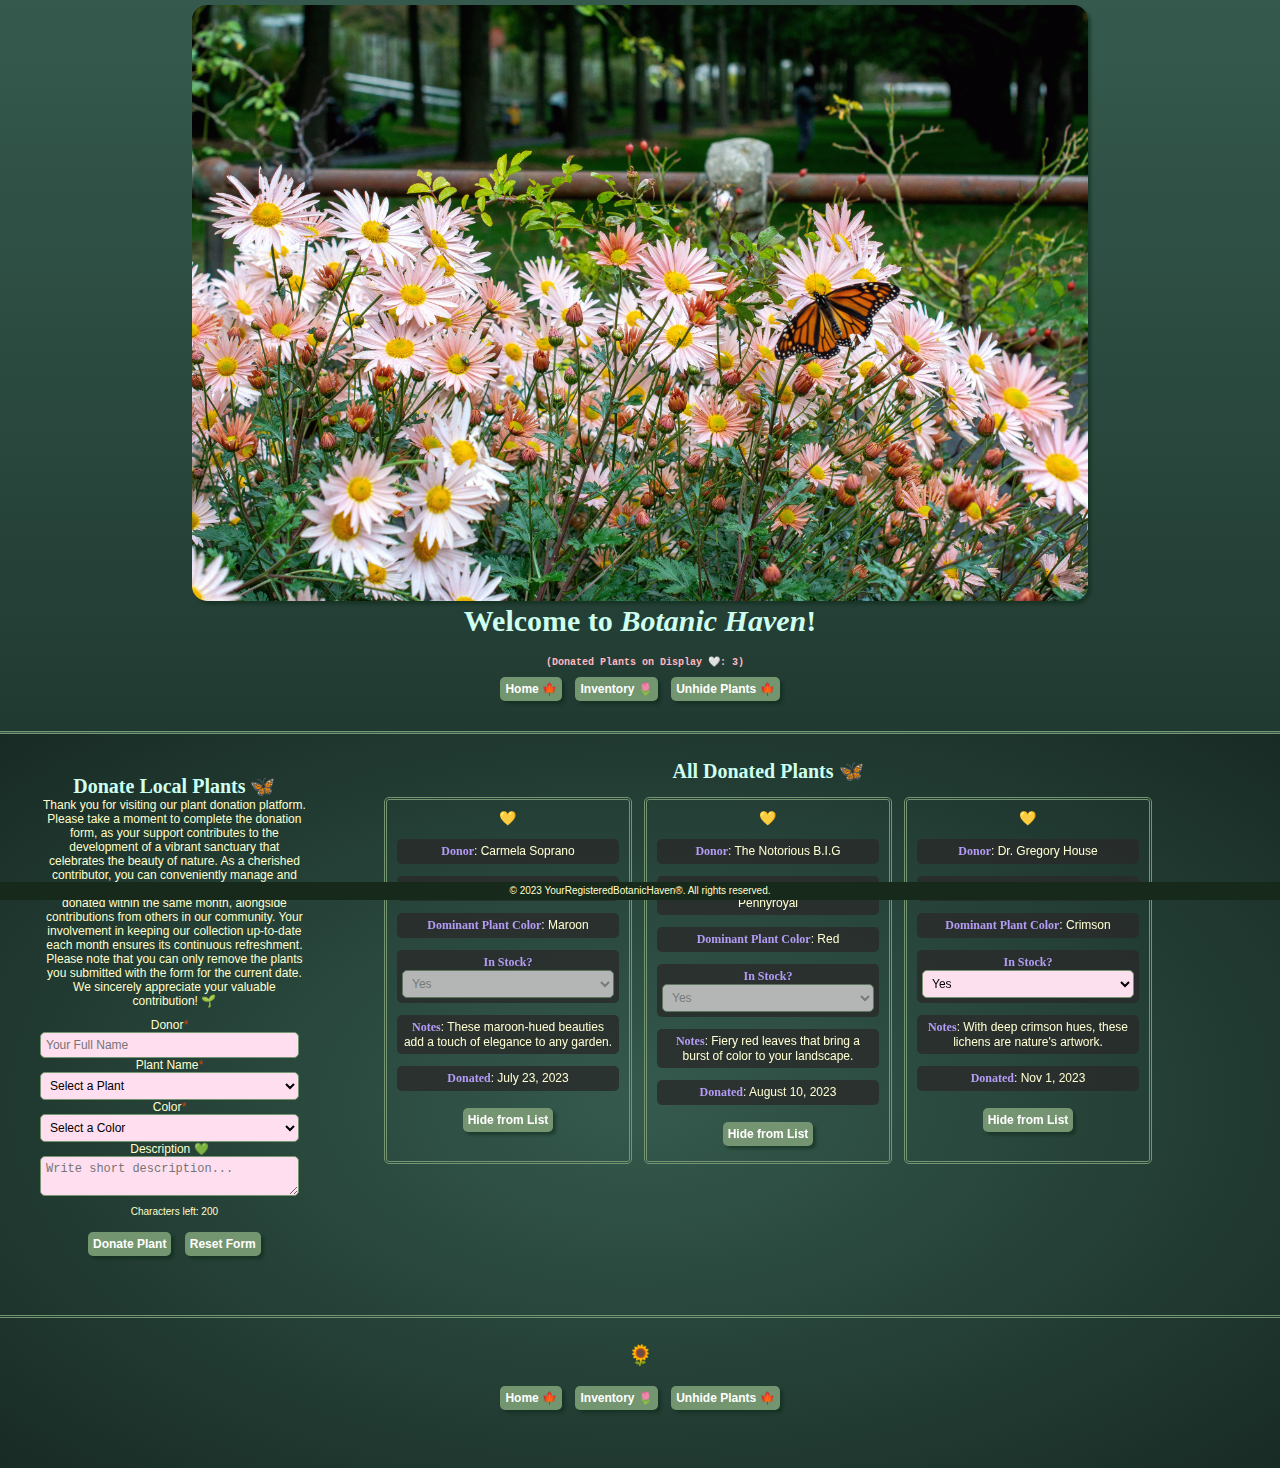
<file: donatePlant.html>
<!DOCTYPE html>
<html lang="en">
<head>
    <meta charset="UTF-8">
    <meta name="viewport" content="width=device-width, initial-scale=1.0">
    <title>Botanic Haven</title>
    <link href="style.css" rel="stylesheet" type="text/css"/>
    <script defer src="./scripts/generatePlant.js"></script>
    <script defer src="./scripts/main.js"></script>
    <script defer src="./scripts/plantCount.js"></script>
</head>
<body>
    <header>
        <div class ="img-container">
            <img class="header-img" src="./images/botanicGarden.jpeg" alt="Monarch Butterfly on Local Plant Species">
        </div>
        <h1>Welcome to <i>Botanic Haven</i>!</h1>
        <h1><span class="plant-count">(Donated Plants on Display 🤍: 3)</span></h1>         
        <nav>
            <a href="./index.html"><button>Home 🍁</button></a>
            <a href="./plantInventory.html"><button>Inventory 🌷</button></a>
            <a href="./donatePlant.html"><button>Unhide Plants 🍁</button></a>
        </nav>
    </header>

    <main>
        <!-- Creating Form -->
    <section class="main-container">
        <section class="new-plant-form">
            <h2>Donate Local Plants 🦋</h2>
            <p class="instructions" align="center">Thank you for visiting our plant donation platform. Please take a moment to complete the donation form, as your support contributes to the development of a vibrant sanctuary that celebrates the beauty of nature. As a cherished contributor, you can conveniently manage and update the in-stock status of the plants you've donated within the same month, alongside contributions from others in our community. Your involvement in keeping our collection up-to-date each month ensures its continuous refreshment. Please note that you can only remove the plants you submitted with the form for the current date. We sincerely appreciate your valuable contribution! 🌱</p>   
            <form id="new-plant">
                <label for="name">
                    Donor<span class="required">*</span>
                    <input id="name" name="name" type="text" placeholder="Your Full Name" required/>
                </label>
                <label for="plant">
                    Plant Name<span class="required">*</span>
                    <select id="plant" name="plant" required>
                        <option value="" disabled selected>Select a Plant</option>
                    </select>
                </label> 
                <label for="color">
                    Color<span class="required">*</span>
                    <select id="color" name="color" required>
                        <option value="" disabled selected>Select a Color</option>
                    </select>
                </label>  
                <label for="notes">
                    Description 💚<textarea id="notes" type="notes" placeholder="Write short description..." maxlength="200"></textarea>
                </label><p id="char-count">Characters left: 200</p>
                <button type="submit" onmouseover="this.style.opacity='90%'; this.style.backgroundImage= 'url(https://www.bbg.org/img/uploads/lightbox/_lightbox_retina/15768824452_maple.jpg)'; this.style.backgroundSize='contain';" onmouseout="this.style.opacity='100%'; this.style.backgroundImage='none';">Donate Plant</button>
                <button type="reset" onmouseover="this.style.opacity='90%'; this.style.backgroundImage= 'url(https://www.bbg.org/img/uploads/lightbox/_lightbox_retina/15768824452_maple.jpg)'; this.style.backgroundSize='contain';" onmouseout="this.style.opacity='100%'; this.style.backgroundImage='none';">Reset Form</button>
            </form>
        </section>
        <!-- Rendering Donated Plant (for reference) but should be dynamic -->
        <!-- Need to hardcode style of buttons on js or CSS -->
        <section class="donated-plants">
            <h2>All Donated Plants 🦋</h2>
            <br>
            <ul>
                <li class="single-plant">
                    <h3>💛</h3>
                    <p><strong>Donor</strong>: Carmela Soprano</p>
                    <p><strong>Common Plant Name</strong>: Rosy Pussytoes</p>
                    <p><strong>Dominant Plant Color</strong>: Maroon</p>
                    <p><strong>In Stock?</strong>
                        <select disabled>
                            <option value="Yes">Yes</option>
                            <option value="No">No</option>
                        </select>
                    </p>                    
                    <p><strong>Notes</strong>: These maroon-hued beauties add a touch of elegance to any garden.</p>
                    <p id="date"><strong>Donated</strong>: <span id="current-date">July 23, 2023</span></p>
                    <button onmouseover="this.style.opacity='90%'; this.style.backgroundImage= 'url(https://www.bbg.org/img/uploads/lightbox/_lightbox_retina/15768824452_maple.jpg)'; this.style.backgroundSize='contain';" onmouseout="this.style.opacity='100%'; this.style.backgroundImage='none';">Hide from List</button>
                    <!-- hardcoded button style because not rendering properly on webpage (even though it does locally) with CSS -->
                </li>
                <li class="single-plant">
                    <h3>💛</h3>
                    <p><strong>Donor</strong>: The Notorious B.I.G</p>
                    <p><strong>Common Plant Name</strong>: Dentate False Pennyroyal</p>
                    <p><strong>Dominant Plant Color</strong>: Red</p>
                    <p><strong>In Stock?</strong>
                        <select disabled>
                            <option value="Yes">Yes</option>
                            <option value="No">No</option>
                        </select>
                    </p>                    
                    <p><strong>Notes</strong>: Fiery red leaves that bring a burst of color to your landscape.</p>
                    <p id="date"><strong>Donated</strong>: <span id="current-date">August 10, 2023</span></p>
                    <button onmouseover="this.style.opacity='90%'; this.style.backgroundImage= 'url(https://www.bbg.org/img/uploads/lightbox/_lightbox_retina/15768824452_maple.jpg)'; this.style.backgroundSize='contain';" onmouseout="this.style.opacity='100%'; this.style.backgroundImage='none';">Hide from List</button>
                </li>
                <li class="single-plant">
                    <h3>💛</h3>
                    <p><strong>Donor</strong>: Dr. Gregory House</p>
                    <p><strong>Common Plant Name</strong>: Dot Lichen</p>
                    <p><strong>Dominant Plant Color</strong>: Crimson</p>
                    <p><strong>In Stock?</strong>
                        <select>
                            <option value="Yes">Yes</option>
                            <option value="No">No</option>
                        </select>
                    </p>                    
                    <p><strong>Notes</strong>: With deep crimson hues, these lichens are nature's artwork.</p>
                    <p id="date"><strong>Donated</strong>: <span id="current-date">Nov 1, 2023</span></p>
                    <button onmouseover="this.style.opacity='90%'; this.style.backgroundImage= 'url(https://www.bbg.org/img/uploads/lightbox/_lightbox_retina/15768824452_maple.jpg)'; this.style.backgroundSize='contain';" onmouseout="this.style.opacity='100%'; this.style.backgroundImage='none';">Hide from List</button>
                </li>
            </ul>
        </section>
    </section>
    <br>
    <section class="plant-inventory">
        <h2>🌻</h2><br>
                <nav>
                    <a href="./index.html"><button>Home 🍁</button></a>
                    <a href="./plantInventory.html"><button>Inventory 🌷</button></a>
                    <a href="./donatePlant.html"><button>Unhide Plants 🍁</button></a>
                </nav>
                <br><br>
    </section>
    <footer class="footer">
        <p>© 2023 YourRegisteredBotanicHaven®. All rights reserved.</p>
    </footer>
    </main>
</body>
</html>
</file>
<file: style.css>
html,
body {
    color:rgb(255, 255, 206);
    /* color:rgb(206, 255, 239); */
    background: linear-gradient(rgb(53, 90, 77),rgb(24, 43, 36));
    font-family: 'Trebuchet MS', 'Lucida Sans Unicode', 'Lucida Grande', 'Lucida Sans', Arial, sans-serif;
    margin: auto;
}

h1,
h2,
h3,
h4,
h5,
h6 {
    color:rgb(206, 255, 239);
    font-family: Georgia, 'Times New Roman', Times, serif;
    margin: auto;
    text-align: center;
}

.instructions {
  width: 100%;
  margin: auto;
  padding-bottom: 10px;
  text-align: center;
}

header {
    width: 100%;
    background: linear-gradient(rgb(53, 90, 77),rgb(33, 58, 49));
    border-bottom: 3px double #73956f;
    color: rgb(213, 252, 239);
}

header h1 {
    padding: 0px;
    box-sizing: border-box;
    font-size: 60px;
}

strong {
  color:rgb(181, 154, 254);
  /* color:rgb(234, 254, 154); */
  font-family:Cambria, Cochin, Georgia, Times, 'Times New Roman', serif;
}

.plant-count {
  padding-left: 10px;
}

.header-img {
  width: 30%;
  border-radius: 35px;
  box-shadow: 3px 3px 3px rgba(10, 39, 22, 0.5);
}
.about-us {
  text-align: center;
}
.about-us-main {
  display: grid;
  grid-template-columns: 1fr 1fr;
}

/* images originally in aboutBotanicHaven.html now in index.html*/
.about-us-img {
  width: 90%;
  border-radius: 35px;
  box-shadow: 3px 3px 3px rgba(10, 39, 22, 0.5);
}
/* aboutBotanicHaven.html */
#snakes-head,
#Parrot-lillies,
#rosyPussyToes {
  font-size: 8px;
  color: lightcoral;
}

.img-container {
    text-align: center;
}

header h1 span {
    font-family:'Courier New', Courier, monospace;
    font-size: 18px;
    color: lightpink;
}

main {
    margin: auto;
    background: radial-gradient(rgb(53, 90, 77),rgb(24, 43, 36));
}

.main-container {
  display: grid;
  grid-template-columns: 1fr 2fr;
  box-sizing: border-box;
  width: 90%;
}

.new-plant-form {
    padding: 40px 40px;
    width: 70%;
    text-align: center;
}

.new-plant-form h2 {
    margin: 0px;
}

.required {
  color: #d14007;
}

select,
form input,
form label,
form textarea {
  box-sizing: border-box;
  display: block;
  margin: auto;
  width: 100%;
  border-radius: 5px;
  padding: 0px 10px 0px 0px;
}

select,
form input,
form textarea {
  border: 1px solid #73956f;
  padding: 5px;
}

input,
select,
textarea {
  background-color: rgb(255, 223, 239);
  /* overflow: hidden; */
  text-overflow: ellipsis;
  white-space: nowrap;
  font-size: 16px;
}

/* Style for the placeholder */


#volunteer-button,
#search-button, /*button is not immediately following the #search-input element; instead, it's following the select element - use the descendant selector (a space) or the child selector (>) to target the button within the .search-area class.*/
input[type="submit"],
form button[type="submit"],
button {
  font-weight: 900;
  font-family:'Trebuchet MS', 'Lucida Sans Unicode', 'Lucida Grande', 'Lucida Sans', Arial, sans-serif;
  background: #73956f;
  border: none;
  border-radius: 5px;
  color: white;
  cursor: pointer;
  margin: 10px 0;
  padding: 10px;
  box-shadow: 3px 3px 3px rgba(10, 39, 22, 0.5);
}

/* coded more styles for this on JS and HTML */
#volunteer-button:hover,
#search-button:hover,
input[type="submit"]:hover,
form button[type="submit"]:hover,
button:hover {
  font-weight: 900;
  box-shadow: 4px 4px 4px rgba(5, 21, 12, 0.715);
  filter: contrast(120%);
}

#char-count {
  font-size: 10px;
}

select[disabled] {
  background-color: #f0f0f0;
  color: #999;
}

.donated-plants h2 {
  margin: 25px 0 0;
  text-align: center;
}

.plant-inventory-container {
  /* background-attachment: fixed; */
  /* background-position: center; */
  /* background-size: contain; */
  width: 80%;
  margin: auto;
}

.plant-inventory-container ul,
.donated-plants ul {
  display: grid;
  grid-template-columns: repeat(3, 1fr);
  gap: 1rem;
  list-style: none;
  padding-left: 0;
  margin: 0;
}

.plant-inventory-container ul li,
.donated-plants ul li {
  border: 3px double #73956f;
  border-radius: 5px;
  padding: 10px;
  text-align: center;
  list-style: none;
}

.donated-plants ul li {
  background-image: url(https://www.bbg.org/img/uploads/lightbox/_lightbox_retina/harlequin-glory-bower_MS_52359011472.jpg);
  filter: saturate(90%);
  background-size: cover;
  background-attachment: fixed;
  background-repeat: no-repeat;
}

.plant-inventory-container ul li {
  background-image: url(https://www.bbg.org/img/uploads/lightbox/_lightbox_retina/blackberry-lily_MS_50397559346_1.jpg);
  background-size: cover;
  background-attachment: fixed;
  background-repeat: no-repeat;
}

.single-plant p {
  border-radius: 5px;
  padding: 5px;
  text-align: center;
  list-style: none;
  background: rgba(41, 41, 41, 0.782);
}

.plant-inventory ul li {
  padding-right: 2.5%;
}

.plant-inventory {
  height: 100%;
  text-align: center;
}

/* coded more styles for this on JS and HTML */
.other-page {
  border-radius: 5px;
}

.plant-inventory h2 {
  text-align: center;
  margin: auto;
  padding-top: 25px;
  border-top: 3px double #73956f;
}



ol li {
  width: 90%;
  text-align:center;
  list-style: none;
}

nav {
  margin: 0 auto;
  padding-bottom: 25px;
  text-align: center;
}

/* Add these styles for button hover effects */
nav a button {
  transition: opacity 0.3s ease, background-image 0.3s ease, background-size 0.3s ease;
}

#volunteer-button:hover,
#search-button:hover,
nav a button:hover {
  opacity: 90%;
  background-image: url(https://www.bbg.org/img/uploads/lightbox/_lightbox_retina/15768824452_maple.jpg);
  background-size: contain;
}

footer {
  height: 2%;
  width: 100%;
  position: fixed;
  bottom: 0;
  background-color: #17291b;
  box-sizing: border-box;

  padding-top: 3px;
  padding-bottom: 7px;
}

footer p {
  margin: 0;
  text-align: center;
  font-size: 10px;
}

@media (min-width: 250px) and (max-width: 545px) {
  header h1 {
    font-size: 20px;
  }
  .header-img {
    width: 100%;
    border-radius: 0;
  }
  .about-us-img {
    border-radius: 15px;
  }

  header h1 span {
    font-size: 10px;
  }
  html,
  body {
    overflow-x: hidden; /* Hide horizontal scrollbar */
    overflow-y: auto; /* Enable vertical scrollbar if necessary */
  }
  .main-container {
    margin: auto;
    grid-template-columns: 1fr;
  }
  .new-plant-form {
    margin: auto;
    padding-bottom: 0px;
    width: 100%;
    padding-left: 0px;
  }
  .plant-inventory-container ul,
  .donated-plants ul {
    display: grid;
    grid-template-columns: 1fr;
  }

  #snakes-head,
  #Parrot-lillies,
  #rosyPussyToes {
    color: lightcoral;
  }
  .plants {
    margin-left: 0%;
  }
  .about-us {
    padding-bottom: 10px;
  }
  nav {
    padding-bottom: 5px;
  }

  footer {
    padding-top: auto;
    padding-bottom: auto;
  }
  footer p {
    font-size: auto;
  }
}

@media (min-width:546px) and (max-width: 750px) {
  header h1 {
    font-size: 20px;
  }
  .header-img {
    width: 70%;
    border-radius: 5px;
    margin-top: 5px;
  }
  .about-us-img {
    border-radius: 5px;
  }
  header h1 span {
    font-size: 10px;
  }
  h2 {
    font-size: 14px;
  }
  html,
  body {
    overflow-x: hidden; /* Hide horizontal scrollbar */
    overflow-y: auto; /* Enable vertical scrollbar if necessary */
    font-size: 9px;
  }
  .plant-inventory-container ul,
  .donated-plants ul {
    display: grid;
    grid-template-columns: 1fr;
    gap: 1rem;
    list-style: none;
    padding-left: 0;
    margin: 0;
  }
  form button[type="submit"],
  button {
    margin: 5px;
    padding: 5px;
    font-size: 9px;
  }
  input,
  select,
  textarea {
    font-size: 9px;
  }
  #snakes-head,
  #Parrot-lillies,
  #rosyPussyToes {
    font-size: 5px;
    color: lightcoral;
  }
  .plants {
    margin-left: 0%;
  }
  .about-us {
    padding-bottom: 20px;
  }
  footer {
    padding-top: 5px;
    padding-bottom: 13px;
  }
  footer p {
    font-size: 7px;
  }
}

@media (min-width:751px) and (max-width: 767px) {
  header h1 {
    font-size: 24px;
  }
  .header-img {
    width: 70%;
    border-radius: 5px;
    margin-top: 5px;
  }
  .about-us-img {
    border-radius: 5px;
  }
  header h1 span {
    font-size: 10px;
  }
  h2 {
    font-size: 16px;
  }
  html,
  body {
    overflow-x: hidden; /* Hide horizontal scrollbar */
    overflow-y: auto; /* Enable vertical scrollbar if necessary */
    font-size: 10px;
  }
  .plant-inventory-container ul,
  .donated-plants ul {
    display: grid;
    grid-template-columns: 1fr;
    gap: 1rem;
    list-style: none;
    padding-left: 0;
    margin: 0;
  }
  form button[type="submit"],
  button {
    margin: 5px;
    padding: 5px;
    font-size: 10px;
  }
  input,
  select,
  textarea {
    font-size: 10px;
  }
  #snakes-head,
  #Parrot-lillies,
  #rosyPussyToes {
    font-size: 5px;
    color: lightcoral;
  }
  .plants {
    margin-left: 15%;
  }
  .about-us {
    padding-bottom: 20px;
  }
  footer {
    padding-bottom: 10px;
  }
  footer p {
    font-size: 8px;
  }
}

@media (min-width: 768px) and (max-width: 1240px) {
  header h1 {
    font-size: 30px;
  }
  .header-img {
    width: 70%;
    border-radius: 15px;
    margin-top: 5px;
  }
  .about-us-img {
    border-radius: 15px;
  }
  header h1 span {
    font-size: 10px;
  }
  h2 {
    font-size: 20px;
  }
  html,
  body {
    box-sizing:border-box;
    overflow-x: hidden; /* Hide horizontal scrollbar */
    overflow-y: auto; /* Enable vertical scrollbar if necessary */
    font-size: 12px;
  }
  .plant-inventory-container ul,
  .donated-plants ul {
    display: grid;
    grid-template-columns: repeat(1fr);
    gap: 1rem;
    list-style: none;
    padding-left: 0;
    margin: 0;
  }
  form button[type="submit"],
  button {
    margin: 5px;
    padding: 5px;
    font-size: 12px;
  }
  input,
  select,
  textarea {
    font-size: 12px;
  }
  .about-us {
    margin: 0px auto;
    text-align: center;
    list-style-position: inside;
  }
  #snakes-head,
  #Parrot-lillies,
  #rosyPussyToes {
    font-size: 5px;
    color: lightcoral;
  }
  .plants {
    margin-left: 0%;
  }
  ol li {
    padding-left: 0px;
    width: 100%;
    text-align:justify;
  }
  footer {
    padding-top: 3px;
    padding-bottom: 15px;
  }
}

@media (min-width: 1241px) and (max-width: 1280px) {
  header h1 {
    font-size: 30px;
  }
  .header-img {
    width: 70%;
    border-radius: 15px;
    margin-top: 5px;
  }
  .about-us-img {
    border-radius: 15px;
  }
  header h1 span {
    font-size: 10px;
  }
  h2 {
    font-size: 20px;
  }
  html,
  body {
    box-sizing:border-box;
    overflow-x: hidden; /* Hide horizontal scrollbar */
    overflow-y: auto; /* Enable vertical scrollbar if necessary */
    font-size: 12px;
  }
  .plant-inventory-container ul,
  .donated-plants ul {
    display: grid;
    grid-template-columns: repeat(1fr);
    gap: 1rem;
    list-style: none;
    padding-left: 0;
    margin: 0;
  }
  form button[type="submit"],
  button {
    margin: 5px;
    padding: 5px;
    font-size: 12px;
  }
  input,
  select,
  textarea {
    font-size: 12px;
  }
  .about-us {
    margin: 0px auto;
    text-align: center;
    list-style-position: inside;
  }
  #snakes-head,
  #Parrot-lillies,
  #rosyPussyToes {
    font-size: 5px;
    color: lightcoral;
  }
  ol li {
    padding-left: 0px;
    width: 100%;
    text-align:justify;
  }
}
</file>
